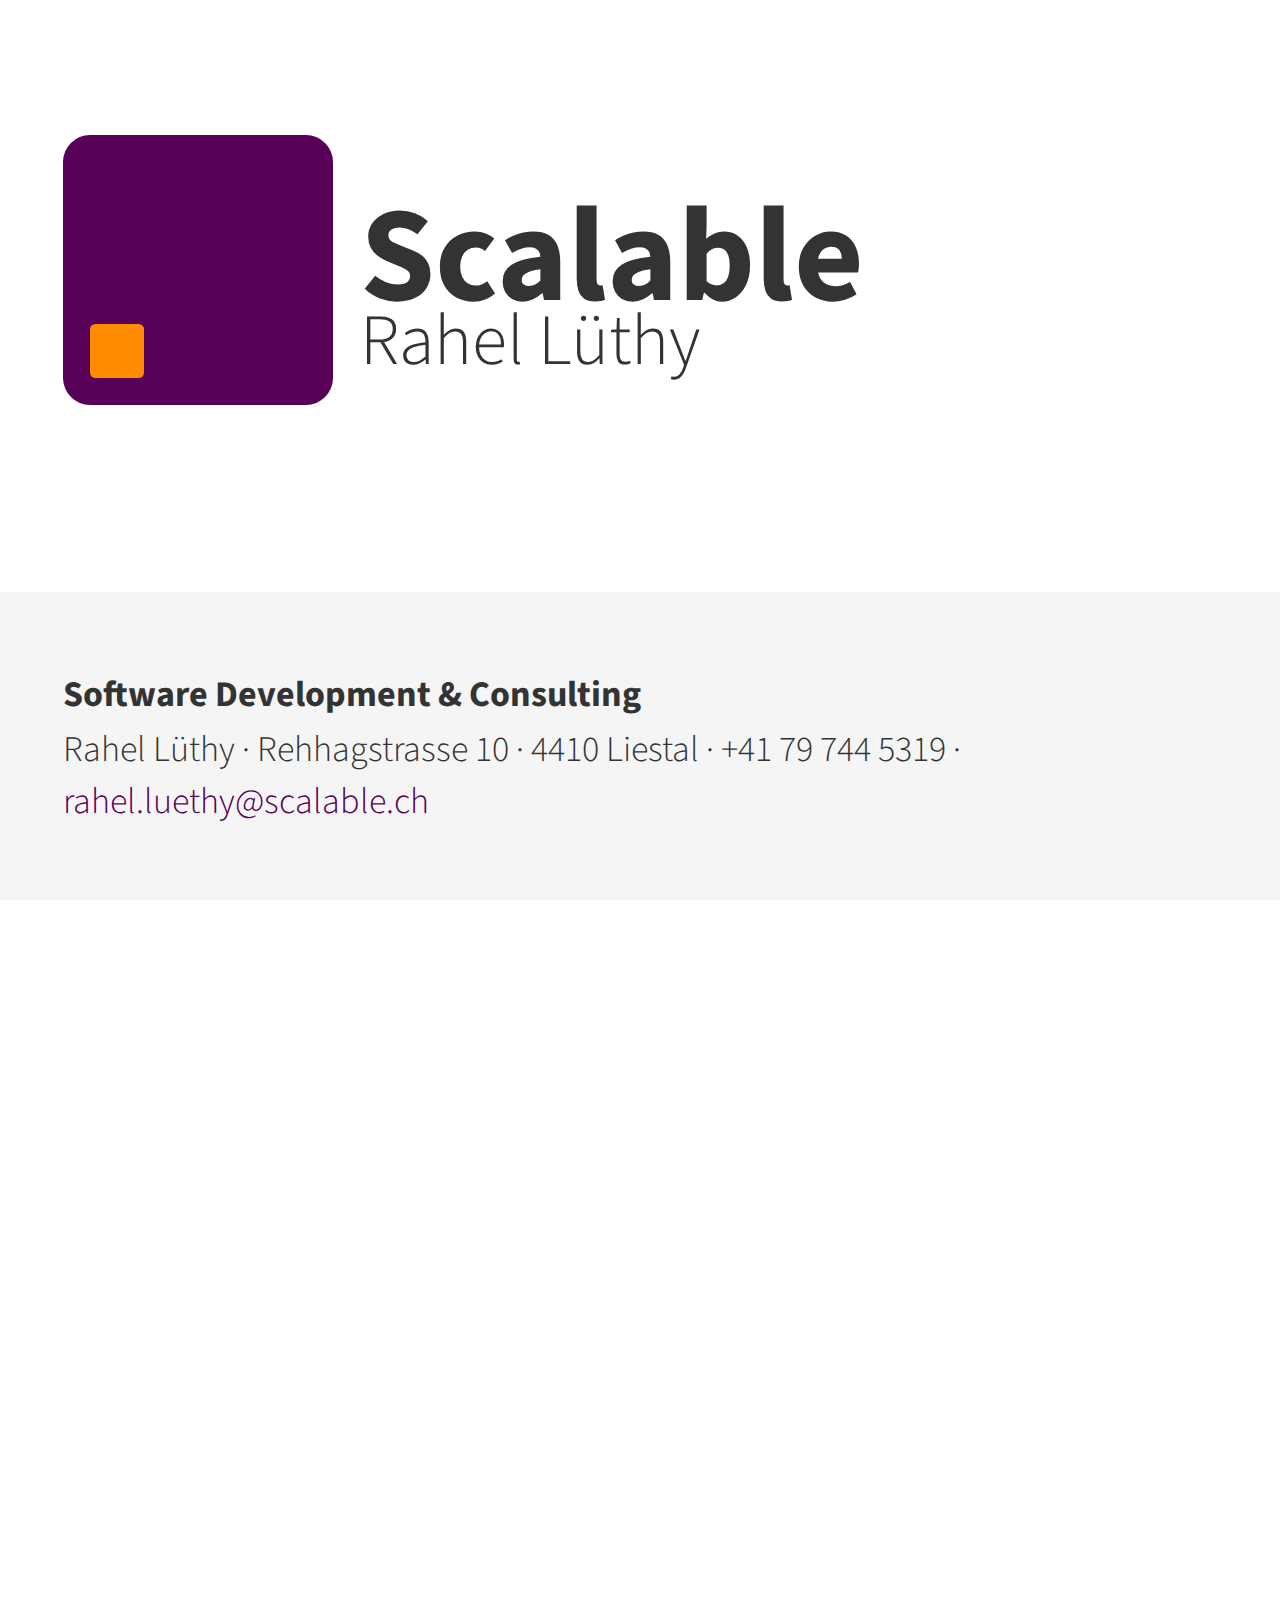
<file: docs/index.html>
<!DOCTYPE html>
<html>
<head>
    <meta charset="UTF-8">
    <title>Scalable Rahel Lüthy</title>
    <link rel="stylesheet" href="css/bootstrap-3.3.7.min.css"/>
    <link rel="stylesheet" href="css/style.css"/>
    <link href='https://fonts.googleapis.com/css?family=Source+Sans+Pro:700,400,300' rel='stylesheet' type='text/css'>
</head>
<body>
<div class="container-fluid">
    <div class="row">
        <div class="col-sm-12">
            <div class="logo-container">
                <div id="logo"></div>
                <div id="logo-font"><h1>Scalable</h1>Rahel&nbsp;Lüthy</div>
            </div>
        </div>
    </div>
    <footer>
        <h2>Software Development &amp; Consulting</h2>
        <p>
            Rahel Lüthy &middot; Rehhagstrasse 10 &middot; 4410 Liestal &middot; +41&nbsp;79&nbsp;744&nbsp;5319 &middot;
            <a href="mailto:rahel.luethy@scalable.ch">rahel.luethy@scalable.ch</a>
        </p>
    </footer>
</div>
<!-- Include JavaScript dependencies -->
<script type="text/javascript" src="scalable-jsdeps.js"></script>

<!-- Include Scala.js compiled code -->
<script type="text/javascript" src="scalable-opt.js"></script>

<!-- Run JSApp -->
<script type="text/javascript" src="scalable-launcher.js"></script>

</body>
</html>
</file>
<file: docs/css/style.css>
html {
    min-height: 200%; /** need some space to actually scroll **/
}

body {
    font-family: 'Source Sans Pro', sans-serif;
}

.logo-container {
    position: fixed;
    left: 0;
    padding-top: 15vmin;
    padding-left: 7vmin;
    width: 100%;
    background: white;
}

#logo {
    position: fixed;
    width: 30vmin;
    height: 30vmin;
}

#logo-font {
    position: relative;
    top: 9vmin;
    font-size: 8vmin;
    font-weight: 300;
    margin-left: 33vmin;
    vertical-align: baseline;
}

#logo-font h1 {
    font-size: 15vmin;
    font-weight: 700;
    line-height: 5vmin;
}

footer {
    position: fixed;
    left: 0;
    bottom: 0;
    padding: 7vmin;
    width: 100%;
    background-color: #f5f5f5;
    font-size: 4vmin;
    font-weight: 300;
}

footer h2 {
    font-weight: 700;
    font-size: 4vmin;
}

a:link {
    color: #580058;
}

a, a:hover, a:active, a:visited, a:link {
    text-decoration: none;
}
</file>
